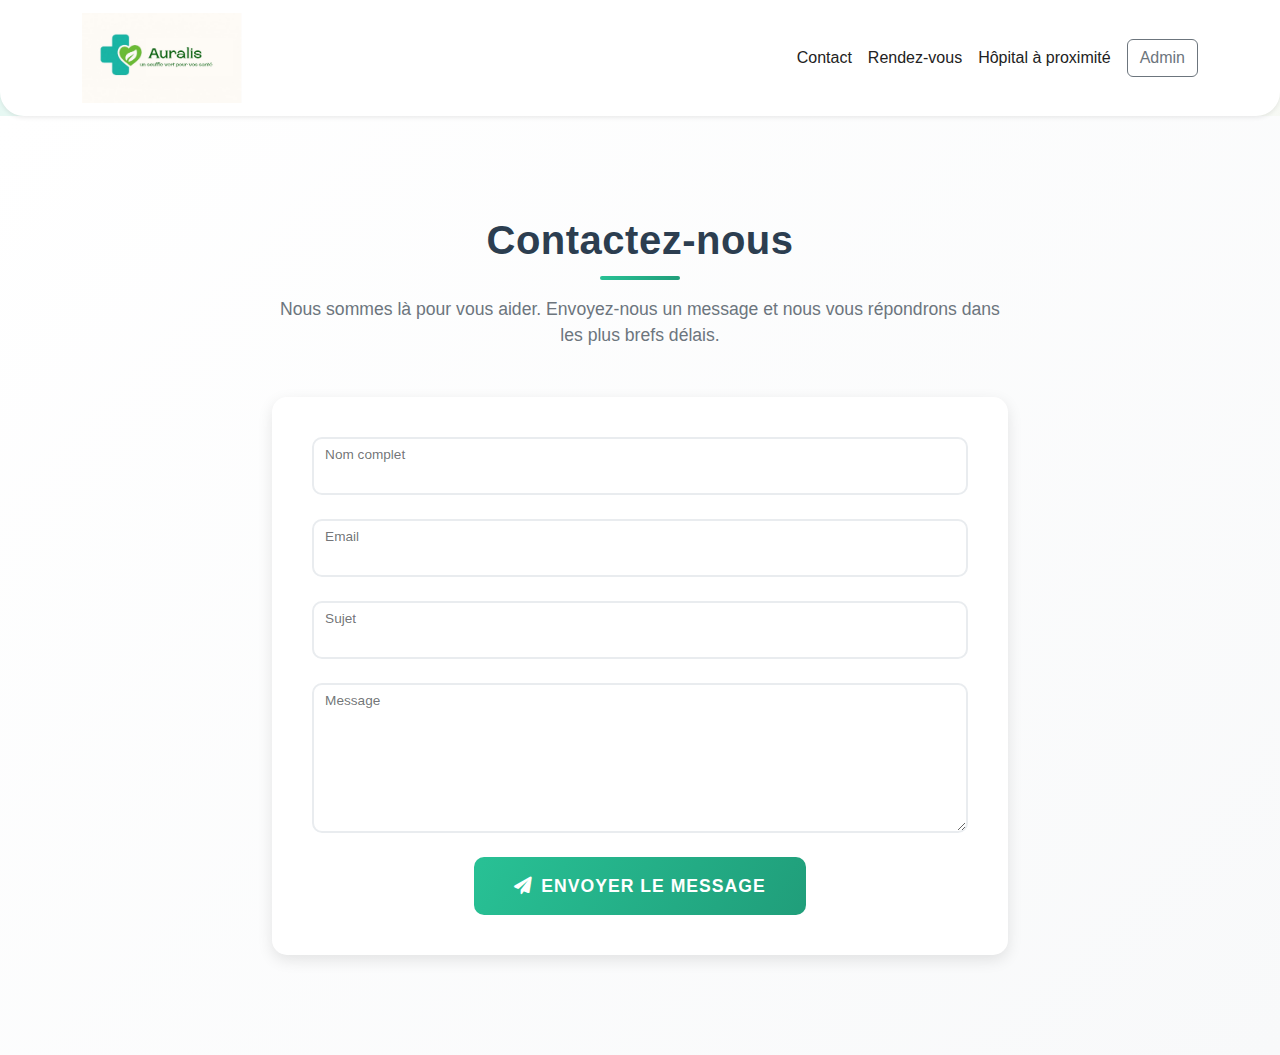
<file: contact.html>
<!DOCTYPE html>
<html lang="fr">
<head>
    <meta charset="UTF-8">
    <title>Auralis - Un souffle vert pour votre santé</title>
    <meta name="viewport" content="width=device-width, initial-scale=1">
    <!-- Bootstrap CSS -->
    <link href="https://cdn.jsdelivr.net/npm/bootstrap@5.3.0/dist/css/bootstrap.min.css" rel="stylesheet">
    <link rel="stylesheet" href="styles.css">
</head>
<body>
    <!DOCTYPE html>
    <html lang="en">
    <head>
        <meta charset="UTF-8">
        <meta name="viewport" content="width=device-width, initial-scale=1.0">
        <title>Document</title>
        <link rel="stylesheet" href="https://cdn.jsdelivr.net/npm/bootstrap@5.3.0-alpha1/dist/css/bootstrap.min.css">
        <link rel="stylesheet" href="https://cdnjs.cloudflare.com/ajax/libs/font-awesome/6.0.0/css/all.min.css">
        <link rel="stylesheet" href="styles.css">
        <style>
            .navbar {
                padding: 1rem 0;
            }
            
            .navbar-brand img {
                height: 90px;
                width: auto;
            }
    
            .navbar-toggler {
                border: none;
                padding: 0.5rem;
            }
    
            .navbar-toggler:focus {
                box-shadow: none;
            }
    
            .navbar-toggler-icon {
                background-image: none;
                position: relative;
                width: 24px;
                height: 2px;
                background-color: #28C195;
                display: inline-block;
                vertical-align: middle;
                transition: all 0.3s;
            }
    
            .navbar-toggler-icon:before,
            .navbar-toggler-icon:after {
                content: '';
                position: absolute;
                width: 24px;
                height: 2px;
                background-color: #28C195;
                left: 0;
                transition: all 0.3s;
            }
    
            .navbar-toggler-icon:before {
                top: -8px;
            }
    
            .navbar-toggler-icon:after {
                bottom: -8px;
            }
    
            .navbar-toggler[aria-expanded="true"] .navbar-toggler-icon {
                background-color: transparent;
            }
    
            .navbar-toggler[aria-expanded="true"] .navbar-toggler-icon:before {
                transform: rotate(45deg);
                top: 0;
            }
    
            .navbar-toggler[aria-expanded="true"] .navbar-toggler-icon:after {
                transform: rotate(-45deg);
                bottom: 0;
            }
    
            .nav-link {
                color: #333;
                font-weight: 500;
                padding: 0.5rem 1rem;
                transition: all 0.3s;
            }
    
            .nav-link:hover {
                color: #28C195;
            }
    
            .btn-outline-secondary {
                border-color: #28C195;
                color: #28C195;
            }
    
            .btn-outline-secondary:hover {
                background-color: #28C195;
                color: white;
            }
    
            @media (max-width: 991px) {
                .navbar-collapse {
                    background: white;
                    padding: 1rem;
                    border-radius: 10px;
                    box-shadow: 0 4px 12px rgba(0,0,0,0.1);
                    margin-top: 1rem;
                }
    
                .navbar-nav {
                    gap: 0.5rem;
                }
    
                .nav-item {
                    border-bottom: 1px solid rgba(0,0,0,0.1);
                    padding: 0.5rem 0;
                }
    
                .nav-item:last-child {
                    border-bottom: none;
                }
    
                .btn-outline-secondary {
                    width: 100%;
                    margin: 0.5rem 0 0 0 !important;
                }
            }
        </style>
    </head>
    <body>
    <nav class="navbar navbar-expand-lg navbar-light bg-white shadow-sm">
        <div class="container">
            <a class="navbar-brand d-flex align-items-center" href="index.html">
                <img src="image/icon.jpeg" alt="Auralis Logo" class="me-2">
                <span class="fw-bold"></span>
            </a>
            <button class="navbar-toggler" type="button" data-bs-toggle="collapse" data-bs-target="#navbarNav" aria-controls="navbarNav" aria-expanded="false" aria-label="Toggle navigation">
                <span class="navbar-toggler-icon"></span>
            </button>
            <div class="collapse navbar-collapse" id="navbarNav">
                <ul class="navbar-nav ms-auto mb-2 mb-lg-0 align-items-center">
                    <li class="nav-item"><a class="nav-link" href="contact.html">Contact</a></li>
                    <li class="nav-item"><a class="nav-link" href="patient-info.html">Rendez-vous</a></li>
                    <li class="nav-item"><a class="nav-link" href="#" id="find-hospital-link">Hôpital à proximité</a></li>
                    <li class="nav-item">
                        <a class="btn btn-outline-secondary ms-2" href="login.html">Admin</a>
                    </li>
                </ul>
            </div>
        </div>
    </nav>   
    </body>
    </html>
    
<!DOCTYPE html>
<html lang="fr">
<head>
    <meta charset="UTF-8">
    <meta name="viewport" content="width=device-width, initial-scale=1.0">
    <title>Contact - Auralis</title>
    <link href="https://cdn.jsdelivr.net/npm/bootstrap@5.3.0/dist/css/bootstrap.min.css" rel="stylesheet">
    <link href="https://cdnjs.cloudflare.com/ajax/libs/font-awesome/6.0.0/css/all.min.css" rel="stylesheet">
    <style>
        :root {
            --primary-color: #28C195;
            --primary-dark: #209e7a;
            --secondary-color: #f8f9fa;
            --text-color: #2c3e50;
            --border-radius: 15px;
            --box-shadow: 0 5px 15px rgba(0,0,0,0.1);
        }

        body {
            background-color: var(--secondary-color);
            color: var(--text-color);
            font-family: 'Segoe UI', Tahoma, Geneva, Verdana, sans-serif;
        }

        .contact-section {
            padding: 100px 0;
            background: linear-gradient(135deg, #ffffff 0%, var(--secondary-color) 100%);
            min-height: calc(100vh - 200px);
        }

        .contact-form {
            background: white;
            padding: 2.5rem;
            border-radius: var(--border-radius);
            box-shadow: var(--box-shadow);
            transition: transform 0.3s ease;
        }

        .contact-form:hover {
            transform: translateY(-5px);
        }

        .form-control {
            border-radius: 10px;
            padding: 1rem;
            border: 2px solid #e9ecef;
            font-size: 1rem;
            transition: all 0.3s ease;
        }

        .form-control:focus {
            border-color: var(--primary-color);
            box-shadow: 0 0 0 0.2rem rgba(40, 193, 149, 0.15);
        }

        .form-label {
            font-weight: 600;
            color: var(--text-color);
            margin-bottom: 0.5rem;
        }

        .btn-submit {
            background: linear-gradient(120deg, var(--primary-color) 0%, var(--primary-dark) 100%);
            border: none;
            padding: 1rem 2.5rem;
            border-radius: 10px;
            color: white;
            font-weight: 600;
            font-size: 1.1rem;
            transition: all 0.3s ease;
            text-transform: uppercase;
            letter-spacing: 1px;
        }

        .btn-submit:hover {
            transform: translateY(-2px);
            box-shadow: 0 5px 15px rgba(40, 193, 149, 0.3);
            background: linear-gradient(120deg, var(--primary-dark) 0%, var(--primary-color) 100%);
        }

        .alert {
            border-radius: 10px;
            padding: 1rem 1.5rem;
            margin-bottom: 2rem;
            border: none;
            box-shadow: var(--box-shadow);
            animation: slideIn 0.5s ease-out;
        }
        
        @keyframes slideIn {
            from {
                transform: translateY(-20px);
                opacity: 0;
            }
            to {
                transform: translateY(0);
                opacity: 1;
            }
        }



        .alert i {
            margin-right: 0.5rem;
        }

        .page-title {
            color: var(--text-color);
            font-weight: 700;
            margin-bottom: 1rem;
            position: relative;
            padding-bottom: 1rem;
        }

        .page-title::after {
            content: '';
            position: absolute;
            bottom: 0;
            left: 50%;
            transform: translateX(-50%);
            width: 80px;
            height: 4px;
            background: linear-gradient(120deg, var(--primary-color) 0%, var(--primary-dark) 100%);
            border-radius: 2px;
        }

        .page-description {
            color: #6c757d;
            font-size: 1.1rem;
            margin-bottom: 3rem;
        }

        .required-field::after {
            content: " *";
            color: #dc3545;
        }

        .form-floating {
            margin-bottom: 1.5rem;
        }

        .form-floating > .form-control {
            height: calc(3.5rem + 2px);
            padding: 1rem 0.75rem;
        }

        .form-floating > label {
            padding: 1rem 0.75rem;
        }

        @media (max-width: 768px) {
            .contact-section {
                padding: 60px 0;
            }

            .contact-form {
                padding: 1.5rem;
            }

            .btn-submit {
                width: 100%;
            }
        }

        /* Animation for form elements */
        .form-control, .btn-submit {
            animation: fadeIn 0.5s ease-in-out;
        }

        @keyframes fadeIn {
            from {
                opacity: 0;
                transform: translateY(10px);
            }
            to {
                opacity: 1;
                transform: translateY(0);
            }
        }
    </style>
</head>
<body>
    
    <div class="contact-section">
        <div class="container">
            <div class="row justify-content-center">
                <div class="col-md-8">
                    <div class="text-center mb-5">
                        <h1 class="page-title">Contactez-nous</h1>
                        <p class="page-description">Nous sommes là pour vous aider. Envoyez-nous un message et nous vous répondrons dans les plus brefs délais.</p>
                    </div>


                    <div class="contact-form">
                        <form method="POST" action="" id="contactForm">
                            <div class="form-floating mb-4">
                                <input type="text" class="form-control" id="nom" name="nom" required 
                                       value="">
                                <label for="nom" class="required-field">Nom complet</label>
                            </div>
                            <div class="form-floating mb-4">
                                <input type="email" class="form-control" id="email" name="email" required
                                       value="">
                                <label for="email" class="required-field">Email</label>
                            </div>
                            <div class="form-floating mb-4">
                                <input type="text" class="form-control" id="sujet" name="sujet" required
                                       value="">
                                <label for="sujet" class="required-field">Sujet</label>
                            </div>
                            <div class="form-floating mb-4">
                                <textarea class="form-control" id="message" name="message" style="height: 150px" required></textarea>
                                <label for="message" class="required-field">Message</label>
                            </div>
                            <div class="text-center">
                                <button type="submit" class="btn btn-submit">
                                    <i class="fas fa-paper-plane me-2"></i>Envoyer le message
                                </button>
                            </div>
                        </form>
                    </div>
                </div>
            </div>
        </div>
    </div>


    <script src="https://cdn.jsdelivr.net/npm/bootstrap@5.3.0/dist/js/bootstrap.bundle.min.js"></script>
    <script>
        // Form validation
        document.getElementById('contactForm').addEventListener('submit', function(e) {
            const email = document.getElementById('email').value;
            const emailRegex = /^[^\s@]+@[^\s@]+\.[^\s@]+$/;
            
            if (!emailRegex.test(email)) {
                e.preventDefault();
                alert('Veuillez entrer une adresse email valide.');
            }
        });

        // Auto-hide alerts after 5 seconds
        setTimeout(function() {
            const alerts = document.querySelectorAll('.alert');
            alerts.forEach(function(alert) {
                const bsAlert = new bootstrap.Alert(alert);
                bsAlert.close();
            });
        }, 5000);
    </script>
</body>
</html>
</file>
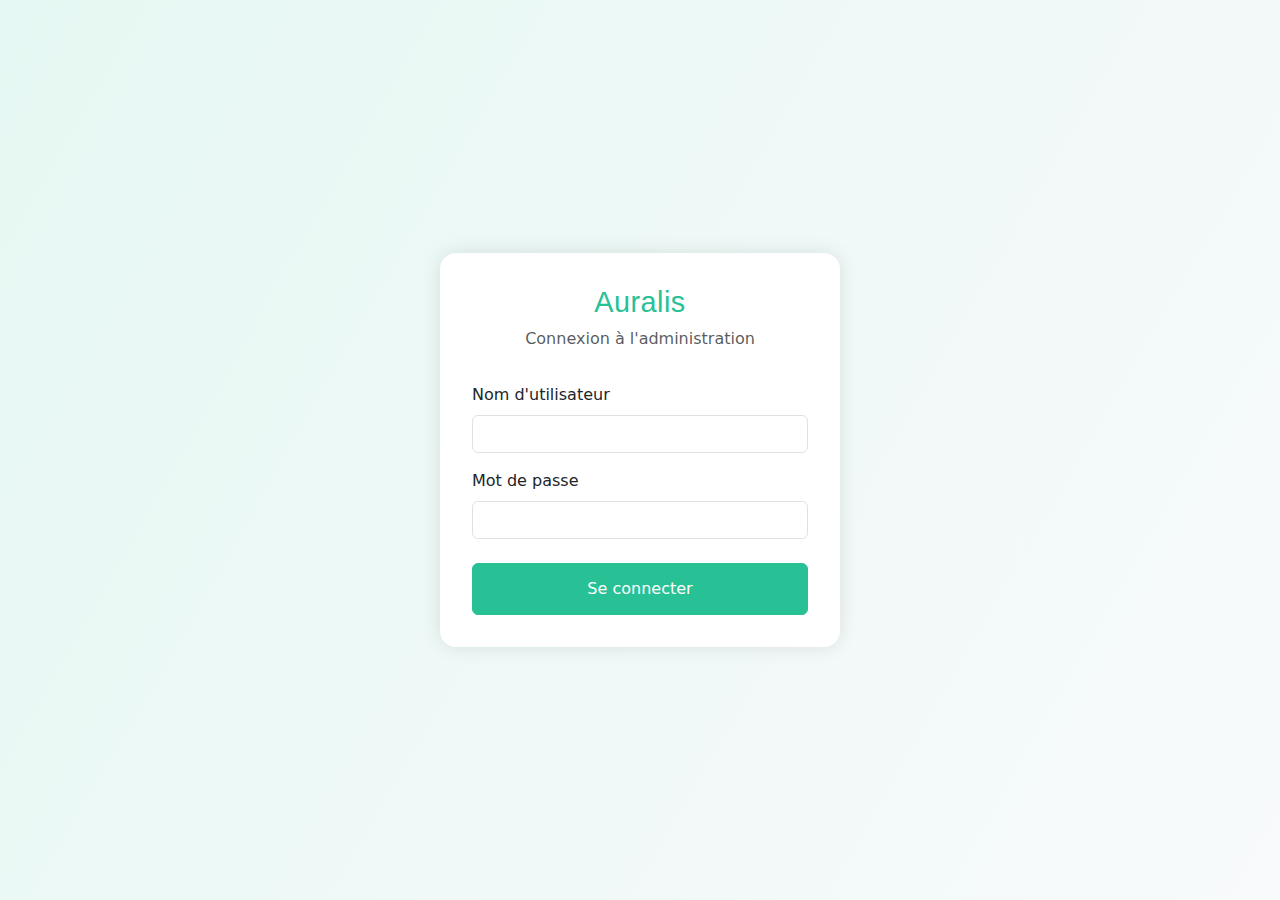
<file: login.html>
<!DOCTYPE html>
<html lang="en">
<head>
    <meta charset="UTF-8">
    <meta name="viewport" content="width=device-width, initial-scale=1.0">
    <title>Document</title>
    <link rel="stylesheet" href="https://cdn.jsdelivr.net/npm/bootstrap@5.3.0-alpha1/dist/css/bootstrap.min.css">
    <link rel="stylesheet" href="https://cdnjs.cloudflare.com/ajax/libs/font-awesome/6.0.0/css/all.min.css">
    <link rel="stylesheet" href="styles.css">
    <style>
        .navbar {
            padding: 1rem 0;
        }
        
        .navbar-brand img {
            height: 90px;
            width: auto;
        }

        .navbar-toggler {
            border: none;
            padding: 0.5rem;
        }

        .navbar-toggler:focus {
            box-shadow: none;
        }

        .navbar-toggler-icon {
            background-image: none;
            position: relative;
            width: 24px;
            height: 2px;
            background-color: #28C195;
            display: inline-block;
            vertical-align: middle;
            transition: all 0.3s;
        }

        .navbar-toggler-icon:before,
        .navbar-toggler-icon:after {
            content: '';
            position: absolute;
            width: 24px;
            height: 2px;
            background-color: #28C195;
            left: 0;
            transition: all 0.3s;
        }

        .navbar-toggler-icon:before {
            top: -8px;
        }

        .navbar-toggler-icon:after {
            bottom: -8px;
        }

        .navbar-toggler[aria-expanded="true"] .navbar-toggler-icon {
            background-color: transparent;
        }

        .navbar-toggler[aria-expanded="true"] .navbar-toggler-icon:before {
            transform: rotate(45deg);
            top: 0;
        }

        .navbar-toggler[aria-expanded="true"] .navbar-toggler-icon:after {
            transform: rotate(-45deg);
            bottom: 0;
        }

        .nav-link {
            color: #333;
            font-weight: 500;
            padding: 0.5rem 1rem;
            transition: all 0.3s;
        }

        .nav-link:hover {
            color: #28C195;
        }

        .btn-outline-secondary {
            border-color: #28C195;
            color: #28C195;
        }

        .btn-outline-secondary:hover {
            background-color: #28C195;
            color: white;
        }

        @media (max-width: 991px) {
            .navbar-collapse {
                background: white;
                padding: 1rem;
                border-radius: 10px;
                box-shadow: 0 4px 12px rgba(0,0,0,0.1);
                margin-top: 1rem;
            }

            .navbar-nav {
                gap: 0.5rem;
            }

            .nav-item {
                border-bottom: 1px solid rgba(0,0,0,0.1);
                padding: 0.5rem 0;
            }

            .nav-item:last-child {
                border-bottom: none;
            }

            .btn-outline-secondary {
                width: 100%;
                margin: 0.5rem 0 0 0 !important;
            }
        }
    </style>
</head>
<body>

<!DOCTYPE html>
<html lang="fr">
<head>
    <meta charset="UTF-8">
    <title>Connexion | Auralis</title>
    <meta name="viewport" content="width=device-width, initial-scale=1">
    <!-- Bootstrap CSS -->
    <link href="https://cdn.jsdelivr.net/npm/bootstrap@5.3.0/dist/css/bootstrap.min.css" rel="stylesheet">
    <style>
        body {
            background: linear-gradient(120deg, #e6f8f3 0%, #f8fafb 100%);
            min-height: 100vh;
            display: flex;
            align-items: center;
        }
        .login-form {
            background: white;
            padding: 2rem;
            border-radius: 1rem;
            box-shadow: 0 0 20px rgba(0,0,0,0.1);
            max-width: 400px;
            width: 100%;
            margin: 0 auto;
        }
        .login-header {
            text-align: center;
            margin-bottom: 2rem;
        }
        .login-header h1 {
            color: #28C195;
            font-size: 1.8rem;
            margin-bottom: 0.5rem;
        }
        .btn-primary {
            background-color: #28C195;
            border-color: #28C195;
            width: 100%;
            padding: 0.8rem;
        }
        .btn-primary:hover {
            background-color: #209e7a;
            border-color: #209e7a;
        }
    </style>
</head>
<body>
    <div class="container">
        <div class="row justify-content-center">
            <div class="col-md-6">
                <div class="login-form">
                    <div class="login-header">
                        <h1>Auralis</h1>
                        <p class="text-muted">Connexion à l'administration</p>
                    </div>


                    <form method="POST" action="">
                        <div class="mb-3">
                            <label class="form-label">Nom d'utilisateur</label>
                            <input type="text" class="form-control" name="username" required>
                        </div>

                        <div class="mb-4">
                            <label class="form-label">Mot de passe</label>
                            <input type="password" class="form-control" name="password" required>
                        </div>

                        <button type="submit" class="btn btn-primary">Se connecter</button>
                    </form>
                </div>
            </div>
        </div>
    </div>

    <!-- Bootstrap JS -->
    <script src="https://cdn.jsdelivr.net/npm/bootstrap@5.3.0/dist/js/bootstrap.bundle.min.js"></script>
</body>
</html>
</file>
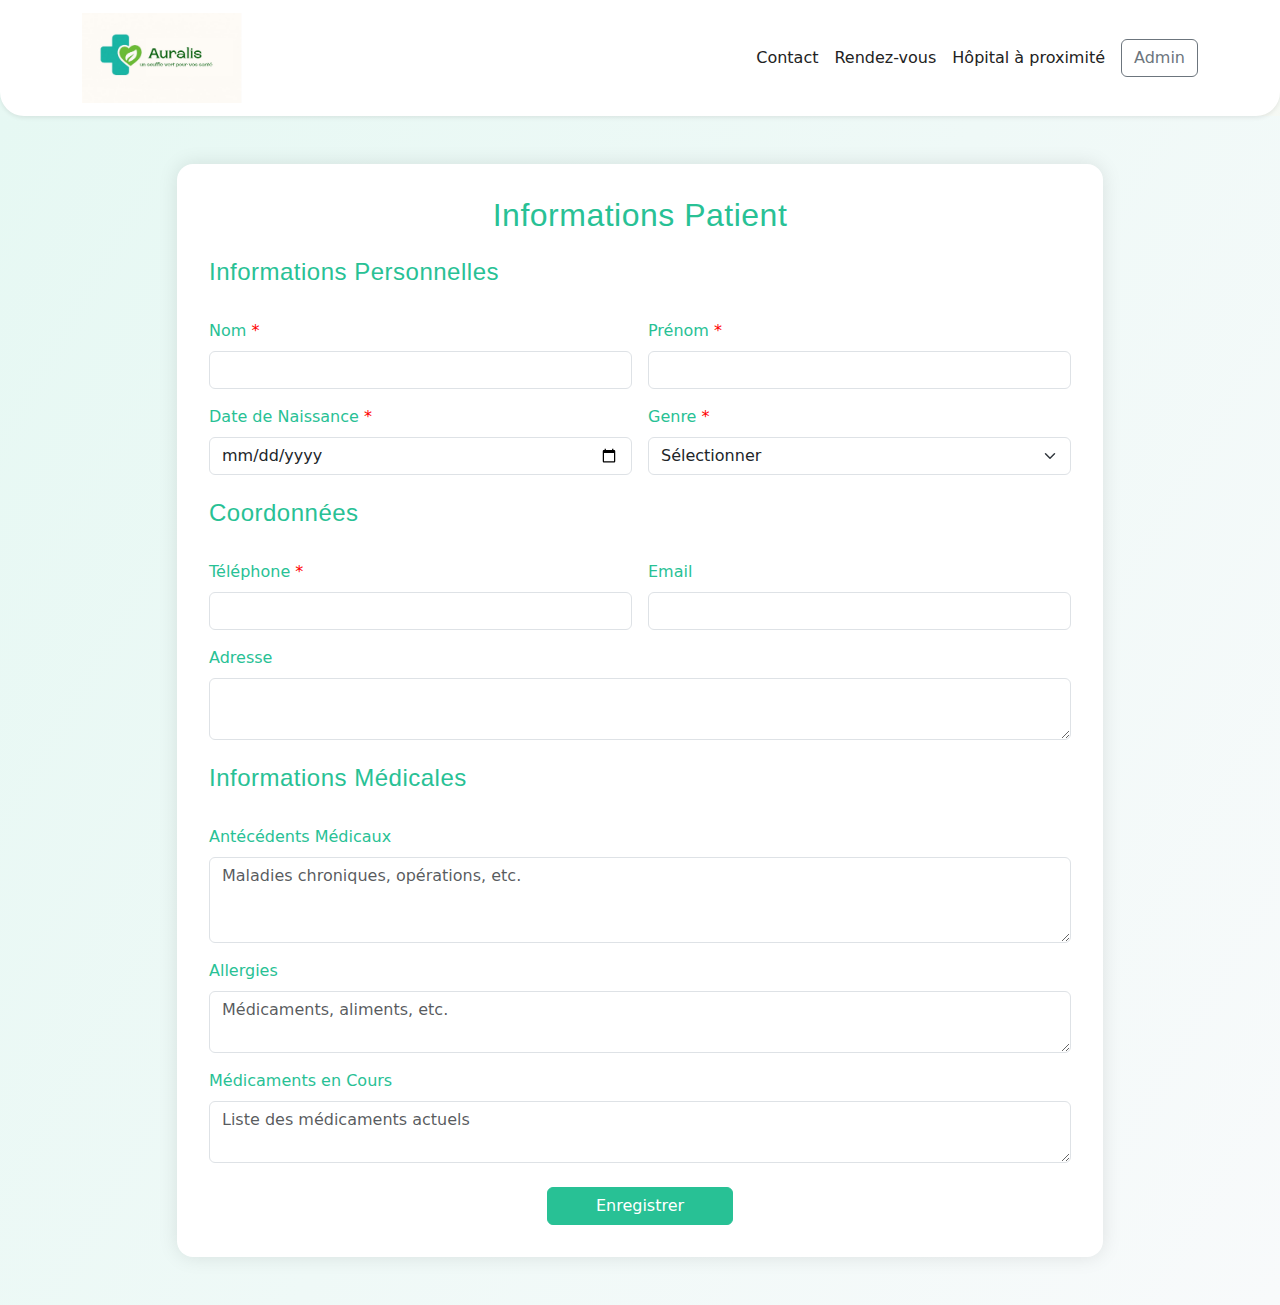
<file: patient-info.html>
<!DOCTYPE html>
<html lang="fr">
<head>
    <meta charset="UTF-8">
    <title>Auralis - Un souffle vert pour votre santé</title>
    <meta name="viewport" content="width=device-width, initial-scale=1">
    <!-- Bootstrap CSS -->
    <link href="https://cdn.jsdelivr.net/npm/bootstrap@5.3.0/dist/css/bootstrap.min.css" rel="stylesheet">
    <link rel="stylesheet" href="styles.css">
</head>
<body>
    <!DOCTYPE html>
    <html lang="en">
    <head>
        <meta charset="UTF-8">
        <meta name="viewport" content="width=device-width, initial-scale=1.0">
        <title>Document</title>
        <link rel="stylesheet" href="https://cdn.jsdelivr.net/npm/bootstrap@5.3.0-alpha1/dist/css/bootstrap.min.css">
        <link rel="stylesheet" href="https://cdnjs.cloudflare.com/ajax/libs/font-awesome/6.0.0/css/all.min.css">
        <link rel="stylesheet" href="styles.css">
        <style>
            .navbar {
                padding: 1rem 0;
            }
            
            .navbar-brand img {
                height: 90px;
                width: auto;
            }
    
            .navbar-toggler {
                border: none;
                padding: 0.5rem;
            }
    
            .navbar-toggler:focus {
                box-shadow: none;
            }
    
            .navbar-toggler-icon {
                background-image: none;
                position: relative;
                width: 24px;
                height: 2px;
                background-color: #28C195;
                display: inline-block;
                vertical-align: middle;
                transition: all 0.3s;
            }
    
            .navbar-toggler-icon:before,
            .navbar-toggler-icon:after {
                content: '';
                position: absolute;
                width: 24px;
                height: 2px;
                background-color: #28C195;
                left: 0;
                transition: all 0.3s;
            }
    
            .navbar-toggler-icon:before {
                top: -8px;
            }
    
            .navbar-toggler-icon:after {
                bottom: -8px;
            }
    
            .navbar-toggler[aria-expanded="true"] .navbar-toggler-icon {
                background-color: transparent;
            }
    
            .navbar-toggler[aria-expanded="true"] .navbar-toggler-icon:before {
                transform: rotate(45deg);
                top: 0;
            }
    
            .navbar-toggler[aria-expanded="true"] .navbar-toggler-icon:after {
                transform: rotate(-45deg);
                bottom: 0;
            }
    
            .nav-link {
                color: #333;
                font-weight: 500;
                padding: 0.5rem 1rem;
                transition: all 0.3s;
            }
    
            .nav-link:hover {
                color: #28C195;
            }
    
            .btn-outline-secondary {
                border-color: #28C195;
                color: #28C195;
            }
    
            .btn-outline-secondary:hover {
                background-color: #28C195;
                color: white;
            }
    
            @media (max-width: 991px) {
                .navbar-collapse {
                    background: white;
                    padding: 1rem;
                    border-radius: 10px;
                    box-shadow: 0 4px 12px rgba(0,0,0,0.1);
                    margin-top: 1rem;
                }
    
                .navbar-nav {
                    gap: 0.5rem;
                }
    
                .nav-item {
                    border-bottom: 1px solid rgba(0,0,0,0.1);
                    padding: 0.5rem 0;
                }
    
                .nav-item:last-child {
                    border-bottom: none;
                }
    
                .btn-outline-secondary {
                    width: 100%;
                    margin: 0.5rem 0 0 0 !important;
                }
            }
        </style>
    </head>
    <body>
    <nav class="navbar navbar-expand-lg navbar-light bg-white shadow-sm">
        <div class="container">
            <a class="navbar-brand d-flex align-items-center" href="index.html">
                <img src="image/icon.jpeg" alt="Auralis Logo" class="me-2">
                <span class="fw-bold"></span>
            </a>
            <button class="navbar-toggler" type="button" data-bs-toggle="collapse" data-bs-target="#navbarNav" aria-controls="navbarNav" aria-expanded="false" aria-label="Toggle navigation">
                <span class="navbar-toggler-icon"></span>
            </button>
            <div class="collapse navbar-collapse" id="navbarNav">
                <ul class="navbar-nav ms-auto mb-2 mb-lg-0 align-items-center">
                    <li class="nav-item"><a class="nav-link" href="contact.html">Contact</a></li>
                    <li class="nav-item"><a class="nav-link" href="patient-info.html">Rendez-vous</a></li>
                    <li class="nav-item"><a class="nav-link" href="#" id="find-hospital-link">Hôpital à proximité</a></li>
                    <li class="nav-item">
                        <a class="btn btn-outline-secondary ms-2" href="login.html">Admin</a>
                    </li>
                </ul>
            </div>
        </div>
    </nav>   
    </body>
    </html>
    
<!DOCTYPE html>
<html lang="fr">
<head>
    <meta charset="UTF-8">
    <title>Informations Patient | Auralis</title>
    <meta name="viewport" content="width=device-width, initial-scale=1">
    <!-- Bootstrap CSS -->
    <link href="https://cdn.jsdelivr.net/npm/bootstrap@5.3.0/dist/css/bootstrap.min.css" rel="stylesheet">
    <style>
        .patient-section {
            background: linear-gradient(120deg, #e6f8f3 0%, #f8fafb 100%);
            padding: 3rem 0;
        }
        .patient-form {
            background: white;
            padding: 2rem;
            border-radius: 1rem;
            box-shadow: 0 0 20px rgba(0,0,0,0.1);
        }
        .form-label {
            font-weight: 500;
            color: #28C195;
        }
        .btn-primary {
            background-color: #28C195;
            border-color: #28C195;
        }
        .btn-primary:hover {
            background-color: #209e7a;
            border-color: #209e7a;
        }
        .required::after {
            content: " *";
            color: red;
        }
    </style>
</head>
<body>

    <section class="patient-section">
        <div class="container">
            <div class="row justify-content-center">
                <div class="col-md-10">
                    <div class="patient-form">
                        <h2 class="text-center mb-4" style="color: #28C195;">Informations Patient</h2>


                        <form method="POST" action="">
                            <div class="row g-3">
                                <!-- Personal Information -->
                                <div class="col-12">
                                    <h4 class="mb-3" style="color: #28C195;">Informations Personnelles</h4>
                                </div>

                                <div class="col-md-6">
                                    <label class="form-label required">Nom</label>
                                    <input type="text" class="form-control" name="nom" required>
                                </div>
                                
                                <div class="col-md-6">
                                    <label class="form-label required">Prénom</label>
                                    <input type="text" class="form-control" name="prenom" required>
                                </div>

                                <div class="col-md-6">
                                    <label class="form-label required">Date de Naissance</label>
                                    <input type="date" class="form-control" name="date_naissance" required>
                                </div>

                                <div class="col-md-6">
                                    <label class="form-label required">Genre</label>
                                    <select class="form-select" name="genre" required>
                                        <option value="">Sélectionner</option>
                                        <option value="M">Masculin</option>
                                        <option value="F">Féminin</option>
                                        <option value="A">Autre</option>
                                    </select>
                                </div>

                                <!-- Contact Information -->
                                <div class="col-12 mt-4">
                                    <h4 class="mb-3" style="color: #28C195;">Coordonnées</h4>
                                </div>

                                <div class="col-md-6">
                                    <label class="form-label required">Téléphone</label>
                                    <input type="tel" class="form-control" name="telephone" required>
                                </div>

                                <div class="col-md-6">
                                    <label class="form-label">Email</label>
                                    <input type="email" class="form-control" name="email">
            </div>

                                <div class="col-12">
                                    <label class="form-label">Adresse</label>
                                    <textarea class="form-control" name="adresse" rows="2"></textarea>
        </div>

                                <!-- Medical Information -->
                                <div class="col-12 mt-4">
                                    <h4 class="mb-3" style="color: #28C195;">Informations Médicales</h4>
                    </div>

                                <div class="col-12">
                                    <label class="form-label">Antécédents Médicaux</label>
                                    <textarea class="form-control" name="antecedents" rows="3" 
                                              placeholder="Maladies chroniques, opérations, etc."></textarea>
                    </div>

                                <div class="col-12">
                                    <label class="form-label">Allergies</label>
                                    <textarea class="form-control" name="allergies" rows="2" 
                                              placeholder="Médicaments, aliments, etc."></textarea>
                        </div>

                                <div class="col-12">
                                    <label class="form-label">Médicaments en Cours</label>
                                    <textarea class="form-control" name="medicaments" rows="2" 
                                              placeholder="Liste des médicaments actuels"></textarea>
                        </div>

                                <div class="col-12 text-center mt-4">
                                    <button type="submit" class="btn btn-primary px-5">Enregistrer</button>
                        </div>
                        </div>
                    </form>
                    </div>
                </div>
            </div>
        </div>
    </section>

    <?php include 'include/footer.php'; ?>

    <!-- Bootstrap JS -->
    <script src="https://cdn.jsdelivr.net/npm/bootstrap@5.3.0/dist/js/bootstrap.bundle.min.js"></script>
</body>
</html>
</file>
<file: styles.css>
body {
    background: linear-gradient(120deg, #e6f8f3 0%, #FDF9F4 100%);
    font-family: 'Segoe UI', 'Roboto', Arial, sans-serif;
    color: #222;
}

/* Animations */
@keyframes fadeInUp {
    0% { opacity: 0; transform: translateY(40px); }
    100% { opacity: 1; transform: translateY(0); }
}

@keyframes fadeIn {
    0% { opacity: 0; }
    100% { opacity: 1; }
}

@keyframes iconBounce {
    0%, 100% { transform: translateY(0); }
    50% { transform: translateY(-8px); }
}

.section-animate {
    animation: fadeInUp 1s cubic-bezier(.23,1.01,.32,1) both;
}

.card-animate {
    animation: fadeInUp 1.2s cubic-bezier(.23,1.01,.32,1) both;
}

.icon-animate {
    animation: iconBounce 1.6s infinite cubic-bezier(.23,1.01,.32,1);
    display: inline-block;
}

.navbar {
    background-color: #FDF9F4 !important;
    box-shadow: 0 2px 8px rgba(40, 193, 149, 0.07);
    border-radius: 0 0 1.5rem 1.5rem;
    padding-top: 0.7rem;
    padding-bottom: 0.7rem;
    animation: fadeIn 1.2s;
}

.navbar-brand span {
    color: #28C195 !important;
    font-size: 1.7rem;
    letter-spacing: 1px;
}

.nav-link, .navbar-brand {
    font-weight: 500;
    color: #222 !important;
    transition: color 0.2s;
    font-size: 1.1rem;
}

.nav-link:hover, .nav-link.active {
    color: #28C195 !important;
}

.btn-teal {
    background-color: #28C195;
    color: #fff;
    border: none;
    font-weight: 500;
    transition: background 0.2s, box-shadow 0.2s, transform 0.2s;
    box-shadow: 0 2px 8px rgba(40, 193, 149, 0.10);
    border-radius: 2rem;
    padding: 0.6rem 2rem;
    animation: fadeIn 1.2s;
}

.btn-teal:hover, .btn-teal:focus {
    background-color: #209e7a;
    color: #fff;
    transform: translateY(-2px) scale(1.04);
    box-shadow: 0 4px 16px rgba(40, 193, 149, 0.18);
}

.btn-outline-secondary {
    border-color: #28C195;
    color: #28C195;
    font-weight: 500;
    background: #fff;
    transition: background 0.2s, color 0.2s, box-shadow 0.2s;
    border-radius: 2rem;
    padding: 0.6rem 2rem;
    animation: fadeIn 1.2s;
}

.btn-outline-secondary:hover, .btn-outline-secondary:focus {
    background: #28C195;
    color: #fff;
    box-shadow: 0 4px 16px rgba(40, 193, 149, 0.18);
}

.btn-light {
    background: #e6f8f3;
    color: #28C195;
    font-weight: 500;
    border-radius: 2rem;
    padding: 0.6rem 2rem;
    transition: background 0.2s, color 0.2s;
    animation: fadeIn 1.2s;
}

.btn-light:hover, .btn-light:focus {
    background: #28C195;
    color: #fff;
}

section.bg-light {
    background: linear-gradient(120deg, #e6f8f3 0%, #f8fafb 100%);
    border-radius: 2rem;
    margin-bottom: 2rem;
    animation: fadeInUp 1.1s cubic-bezier(.23,1.01,.32,1) both;
}
    
.card {

    border: none;
    border-radius: 1.5rem;
    box-shadow: 0 2px 16px rgba(40, 193, 149, 0.07);
    transition: box-shadow 0.2s, transform 0.2s;
}

.card:hover {
    box-shadow: 0 8px 32px rgba(40, 193, 149, 0.18);
    transform: translateY(-4px) scale(1.02);
}

.card-title {
    color: #28C195;
    font-weight: 700;
    font-size: 1.3rem;
    letter-spacing: 0.5px;
}

.card-text {
    color: #555;
    font-size: 1.05rem;
}

#analyse-tests .card {
    background: #e6f8f3;
}

h1, h2, h3, h4, h5 {
    font-family: 'Segoe UI', 'Roboto', Arial, sans-serif;
    font-weight: 700;
    color: #222;
    letter-spacing: 0.5px;
}

h1.display-5 {
    color: #28C195;
    font-size: 2.7rem;
    line-height: 1.1;
}

ul {
    padding-left: 1.2rem;
}

::-webkit-scrollbar-thumb {
    background: #28C195;
    border-radius: 8px;
}

.card img, .icon-animate {
    width: 48px;
    height: 48px;
    filter: drop-shadow(0 4px 16px rgba(40, 193, 149, 0.10));
    border-radius: 1.2rem;
}

.img-fluid {
    filter: drop-shadow(0 4px 16px rgba(40, 193, 149, 0.10));
    border-radius: 1.2rem;
}

@media (max-width: 767px) {
    .navbar {
        border-radius: 0 0 1rem 1rem;
    }
    .card {
        border-radius: 1rem;
    }
    section.bg-light {
        border-radius: 1rem;
    }
    .img-fluid {
        border-radius: 0.7rem;
    }
}

.footer-custom {
    background: linear-gradient(90deg, #28C195 60%, #1fa383 100%);
    color: #fff;
    border-radius: 1.5rem 1.5rem 0 0;
    box-shadow: 0 -2px 16px rgba(40,193,149,0.10);
    font-family: 'Segoe UI', 'Roboto', Arial, sans-serif;
}

.footer-custom a.footer-icon img {
    transition: transform 0.2s, box-shadow 0.2s;
    border-radius: 50%;
    background: rgba(255,255,255,0.08);
    padding: 4px;
}

.footer-custom a.footer-icon:hover img {
    transform: scale(1.15) rotate(-8deg);
    box-shadow: 0 2px 12px rgba(40,193,149,0.18);
    background: #fff;
}
</file>
